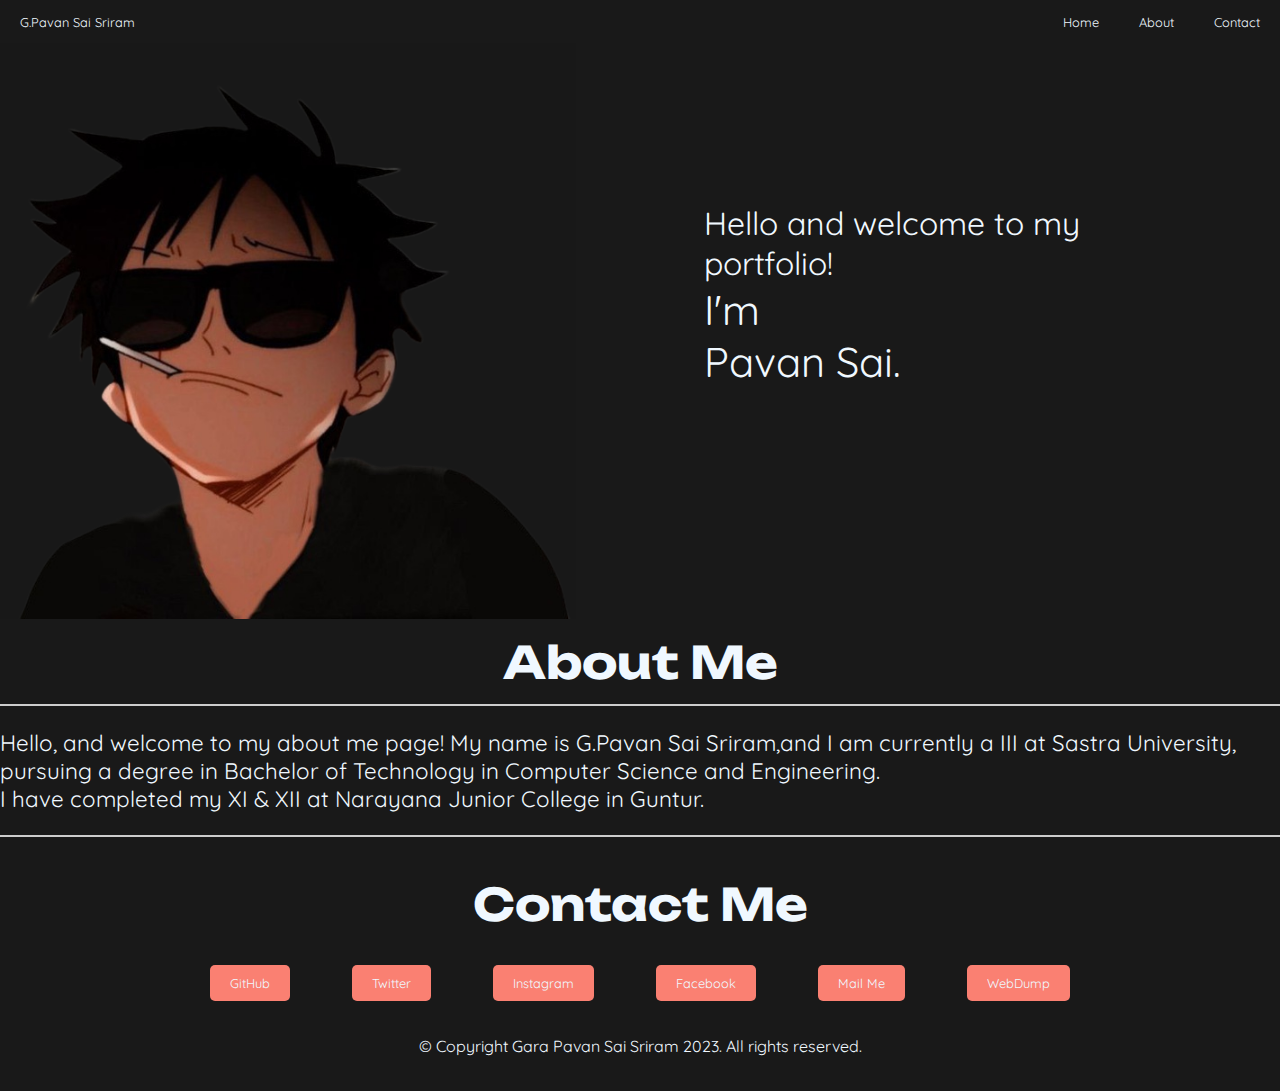
<file: index.html>
<!DOCTYPE html>
<html lang="en">
<head>
    <meta charset="UTF-8">
    <meta http-equiv="X-UA-Compatible" content="IE=edge">
    <meta name="viewport" content="width=device-width, initial-scale=1.0">
    <link rel="stylesheet" href="./assets/style.css"/>
    <link rel="preconnect" href="https://fonts.googleapis.com">
    <link rel="preconnect" href="https://fonts.gstatic.com" crossorigin>
    <link href="https://fonts.googleapis.com/css2?family=Quicksand:wght@300&display=swap" rel="stylesheet">
    <link rel="preconnect" href="https://fonts.googleapis.com">
    <link rel="preconnect" href="https://fonts.gstatic.com" crossorigin>
    <link href="https://fonts.googleapis.com/css2?family=Unbounded:wght@200&display=swap" rel="stylesheet">
    <title>JalsaPavan | Pavan Sai</title>
</head>
<body>
    <div class="Navbar">
        <ul>
            <li class="Leftmost"><a>G.Pavan Sai Sriram</a></li>
            <li><a href="#contactme" class="button0">Contact</a></li>
            <li><a href="#aboutme"class="button0">About</a></li>
            <li><a href="#"class="button0">Home</a></li>
        </ul>
    </div>
    <div class="container">
        <img src="./assets/Luffy.png" alt="JalsaPavan" width="45%">
        <p class="sp1">Hello and welcome to my portfolio!<br><span>I'm <br>Pavan Sai.</span></p>
    </div>
    <div id="aboutme">
        <h2 style="text-align: center;" >About Me</h2>
        <hr>
        <p class="abt1">Hello, and welcome to my about me page! My name is G.Pavan Sai Sriram,and I am currently a III at Sastra University, pursuing a degree in Bachelor of Technology in Computer Science and Engineering.
        <br>I have completed my XI & XII at Narayana Junior College in Guntur.</p>
        <hr>
    </div>
    <footer id="contactme">
        <h2 style="text-align: center;">Contact Me</h2>
        <div class="social-links">
            <a href="https://www.github.com/phantompavan"class="button" target="_blank">GitHub</a>
            <a href="https://www.twitter.com/thejalsapavan"class="button" target="_blank">Twitter</a>
            <a href="https://www.instagram.com/thephantompavan"class="button" target="_blank">Instagram</a>
            <a href="https://www.facebook.com/thejalsapavan"class="button" target="_blank">Facebook</a>
           <!--- <a href="https://www.telegram.me/JohnWickkr"class="button" target="_blank">Telegram</a> -->
            <a href="mailto:7heim4ib@duck.com" class="button" target="_blank">Mail Me</a>
            <a href="https://phantompavan.github.io/ScriptProgamming/"class="button" target="_blank">WebDump</a>
          </div>
          <p style="text-align: center;">© Copyright  Gara Pavan Sai Sriram  2023. All rights reserved.</p>
    </footer>
</body>
</html>
</file>
<file: assets/style.css>
html{
    font-family: 'Quicksand', sans-serif;
   color: aliceblue;
  
}

body{
    margin: 0;
    padding: 0;
   background-color: #191919;
}
   
   

ul{
    list-style: none;
    margin:0;
    padding: 0;
    width: 100%;
    overflow: hidden;

  
}
li{
    float: right;
}
a{
    display:flex;
    flex-wrap: wrap;
    font-size: 1vmax;
    text-decoration: none;
    text-align: center;
    color: aliceblue;
}
.Leftmost{
  padding: 1.5vmin 20px;
  float: left;
}
.container{
    display: flex;
    flex-wrap: wrap;
   flex-flow: row;    
}
.sp1{
    padding: 10%;
    font-size: 2.5vmax;
    width: 45%;
  }
    
span{
    font-size: 3.25vmax;
}
h2{
    font-size: 3.5vmax;
    font-family: 'Unbounded', cursive;
    margin: 1.15vmax;
}
.abt1{
    font-size: 1.75vmax;
}
hr {
    border: none;
    border-top: 2px solid #ccc;
    margin: 5px 0;
  }
  footer {
   
    padding: 1.5%;
  }
  
  .social-links {
    display: flex;
    flex-wrap: wrap;
    justify-content: center;
    align-items: center;
  }
  
  .social-links a {
    margin: 1.5% 2.5%;
  }
  .button0 {
    display: inline-block;
    padding: 1.5vmin 20px;
    text-decoration: none;
    border-radius: 5px;
  }
  
  .button0:hover {
    background-color: #62a9d5;
  }
  .button {
    display: inline-block;
    padding: 10px 20px;
    background-color:#fa8072;
    text-decoration: none;
    border-radius: 5px;
  }
  
  .button:hover {
    background: #ff7f50;
  }
</file>
